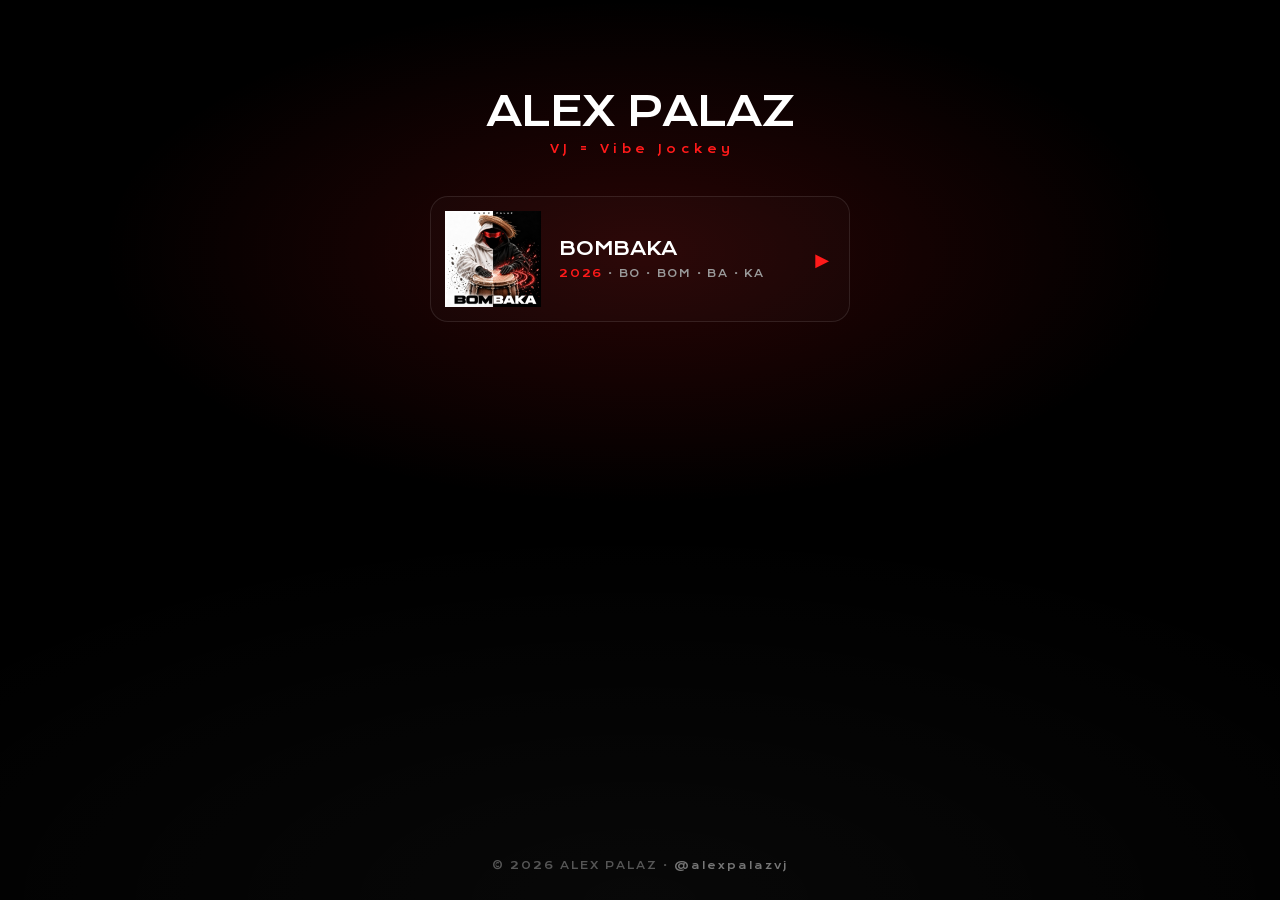
<file: index.html>
<!doctype html>
<html lang="it" data-pixel-id="2639658063139226" data-release="HUB">
<head>
  <meta charset="utf-8">
  <meta name="viewport" content="width=device-width, initial-scale=1, viewport-fit=cover">
  <title>Alex Palaz</title>
  <meta name="description" content="Alex Palaz · VJ = Vibe Jockey. Tutte le uscite.">
  <meta name="theme-color" content="#000000">
  <link rel="icon" type="image/png" href="bombaka/icon.png">
  <link rel="apple-touch-icon" href="bombaka/icon.png">
  <link rel="canonical" href="https://alexpalaz.github.io/music/">

  <meta property="og:type" content="profile">
  <meta property="og:title" content="Alex Palaz">
  <meta property="og:description" content="VJ = Vibe Jockey">
  <meta property="og:image" content="https://alexpalaz.github.io/music/bombaka/og.jpg">
  <meta property="og:url" content="https://alexpalaz.github.io/music/">
  <meta name="twitter:card" content="summary_large_image">

  <link rel="preconnect" href="https://fonts.googleapis.com">
  <link rel="preconnect" href="https://fonts.gstatic.com" crossorigin>
  <link href="https://fonts.googleapis.com/css2?family=Krona+One&display=swap" rel="stylesheet">
  <link rel="stylesheet" href="shared/style.css">
  <script src="shared/pixel.js"></script>
</head>
<body>
  <div class="glow"></div>
  <main>
    <div class="hub-head">
      <h1>ALEX PALAZ</h1>
      <div class="hub-tag">VJ = Vibe Jockey</div>
    </div>

    <nav class="grid" aria-label="Uscite">
      <a class="card" href="bombaka/"><img src="bombaka/icon.png" width="96" height="96" alt=""><div><div class="t">BOMBAKA</div><div class="s"><b>2026</b> · BO · BOM · BA · KA</div></div><span class="arrow">▶</span></a>
    </nav>
  </main>

  <footer>© 2026 ALEX PALAZ · <a href="https://instagram.com/alexpalazvj">@alexpalazvj</a></footer>
</body>
</html>
</file>
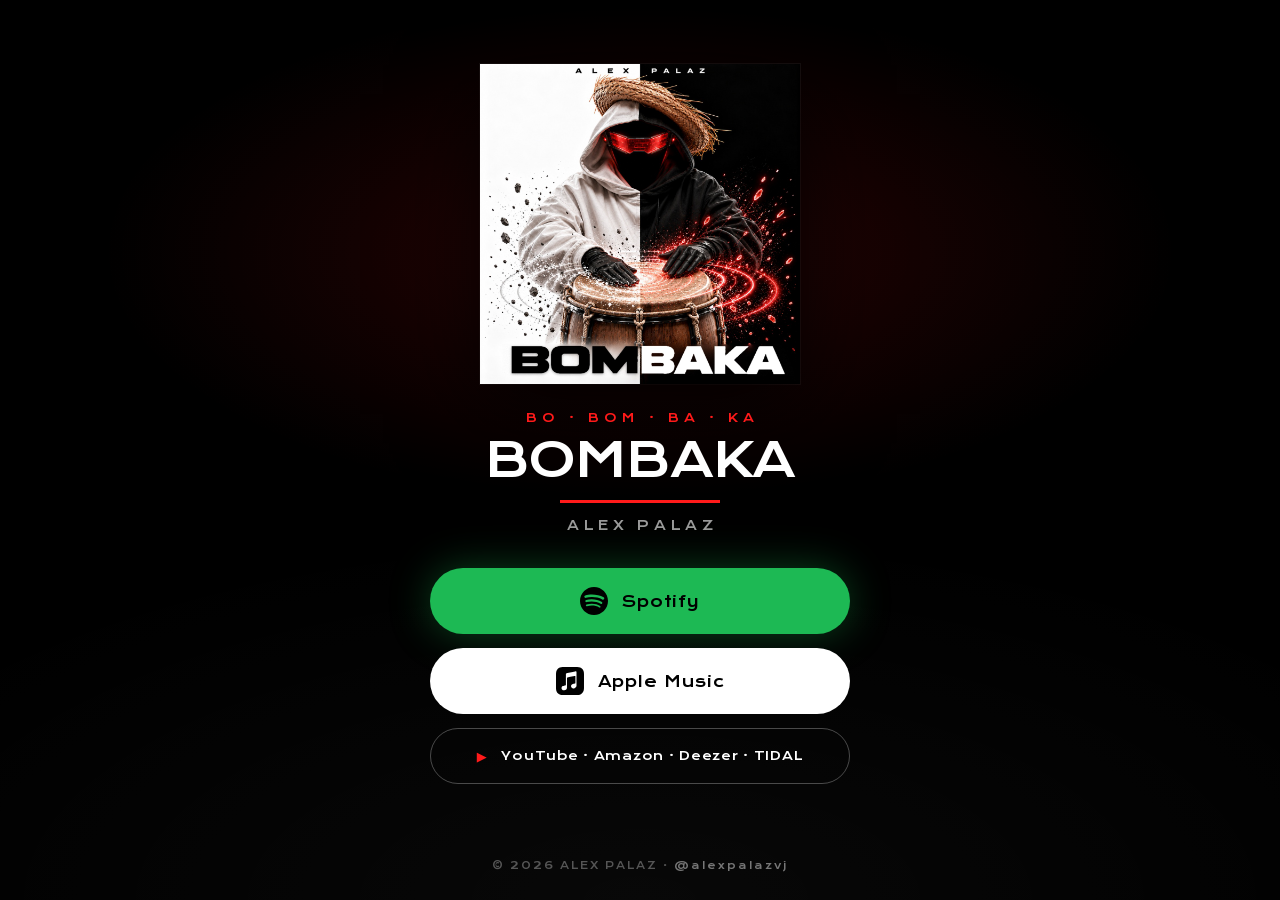
<file: bombaka/index.html>
<!doctype html>
<html lang="it" data-pixel-id="2639658063139226" data-release="BOMBAKA">
<head>
  <meta charset="utf-8">
  <meta name="viewport" content="width=device-width, initial-scale=1, viewport-fit=cover">
  <title>BOMBAKA · Alex Palaz</title>
  <meta name="description" content="BOMBAKA, Alex Palaz. BO · BOM · BA · KA">
  <meta name="theme-color" content="#000000">
  <link rel="icon" type="image/png" href="icon.png">
  <link rel="apple-touch-icon" href="icon.png">
  <link rel="canonical" href="https://alexpalaz.github.io/music/bombaka/">

  <meta property="og:type" content="music.song">
  <meta property="og:title" content="BOMBAKA · Alex Palaz">
  <meta property="og:description" content="BO · BOM · BA · KA">
  <meta property="og:image" content="https://alexpalaz.github.io/music/bombaka/og.jpg">
  <meta property="og:image:width" content="1200">
  <meta property="og:image:height" content="1200">
  <meta property="og:url" content="https://alexpalaz.github.io/music/bombaka/">
  <meta name="twitter:card" content="summary_large_image">
  <meta name="twitter:title" content="BOMBAKA · Alex Palaz">
  <meta name="twitter:image" content="https://alexpalaz.github.io/music/bombaka/og.jpg">

  <link rel="preconnect" href="https://fonts.googleapis.com">
  <link rel="preconnect" href="https://fonts.gstatic.com" crossorigin>
  <link href="https://fonts.googleapis.com/css2?family=Krona+One&display=swap" rel="stylesheet">
  <link rel="stylesheet" href="../shared/style.css">
  <script src="../shared/pixel.js"></script>
  <noscript><img height="1" width="1" style="display:none" alt=""
    src="https://www.facebook.com/tr?id=2639658063139226&ev=PageView&noscript=1"></noscript>
</head>
<body>
  <div class="glow"></div>
  <main>
    <img class="cover" src="cover.jpg" width="1200" height="1200" alt="BOMBAKA, copertina di Alex Palaz">
    <div class="chant">BO · BOM · BA · KA</div>
    <h1>BOMBAKA</h1>
    <div class="rule"></div>
    <div class="artist"><a href="../">ALEX PALAZ</a></div>

    <nav class="links" aria-label="Piattaforme">
      <a class="btn spotify" data-platform="spotify" href="https://open.spotify.com/track/2b4hlGFgVqu2lTVwcKlE8A"><svg viewBox="0 0 24 24" aria-hidden="true"><path fill="currentColor" d="M12 0C5.4 0 0 5.4 0 12s5.4 12 12 12 12-5.4 12-12S18.66 0 12 0zm5.521 17.34c-.24.359-.66.48-1.021.24-2.82-1.74-6.36-2.101-10.561-1.141-.418.122-.779-.179-.899-.539-.12-.421.18-.78.54-.9 4.56-1.021 8.52-.6 11.64 1.32.42.18.479.659.301 1.02zm1.44-3.3c-.301.42-.841.6-1.262.3-3.239-1.98-8.159-2.58-11.939-1.38-.479.12-1.02-.12-1.14-.6-.12-.48.12-1.021.6-1.141C9.6 9.9 15 10.561 18.72 12.84c.361.181.54.78.241 1.2zm.12-3.36C15.24 8.4 8.82 8.16 5.16 9.301c-.6.179-1.2-.181-1.38-.721-.18-.601.18-1.2.72-1.381 4.26-1.26 11.28-1.02 15.721 1.621.539.3.719 1.02.419 1.56-.299.421-1.02.599-1.559.3z"/></svg><span>Spotify</span></a>
      <a class="btn applemusic" data-platform="applemusic" href="https://music.apple.com/it/album/bombaka/6822785201?i=6822785202"><svg viewBox="0 0 24 24" aria-hidden="true"><path fill="currentColor" d="M23.994 6.124a9.23 9.23 0 0 0-.24-2.19c-.317-1.31-1.062-2.31-2.18-3.043a5.022 5.022 0 0 0-1.877-.726 10.496 10.496 0 0 0-1.564-.15c-.04-.003-.083-.01-.124-.013H5.986c-.152.01-.303.017-.455.026-.747.043-1.49.123-2.193.4-1.336.53-2.3 1.452-2.865 2.78-.192.448-.292.925-.363 1.408-.056.392-.088.785-.1 1.18 0 .032-.007.062-.01.093v12.223c.01.14.017.283.027.424.05.815.154 1.624.497 2.373.65 1.42 1.738 2.353 3.234 2.801.42.127.856.187 1.293.228.555.053 1.11.06 1.667.06h11.03a12.5 12.5 0 0 0 1.57-.1c.822-.106 1.596-.35 2.295-.81a5.046 5.046 0 0 0 1.88-2.207c.186-.42.293-.87.37-1.324.113-.675.138-1.358.137-2.04-.002-3.8 0-7.595-.003-11.393zm-6.423 3.99v5.712c0 .417-.058.827-.244 1.206-.29.59-.76.962-1.388 1.14-.35.1-.706.157-1.07.173-.95.045-1.773-.6-1.943-1.536a1.88 1.88 0 0 1 1.038-2.022c.323-.16.67-.25 1.018-.324.378-.082.758-.153 1.134-.24.274-.063.457-.23.51-.516a.904.904 0 0 0 .02-.193c0-1.815 0-3.63-.002-5.443a.725.725 0 0 0-.026-.185c-.04-.15-.15-.243-.304-.234-.16.01-.318.035-.475.066-.76.15-1.52.303-2.28.456l-2.325.47-1.374.278c-.016.003-.032.01-.048.013-.277.077-.377.203-.39.49-.002.042 0 .086 0 .13-.002 2.602 0 5.204-.003 7.805 0 .42-.047.836-.215 1.227-.278.64-.77 1.04-1.434 1.233-.35.1-.71.16-1.075.172-.96.036-1.755-.6-1.92-1.544-.14-.812.23-1.685 1.154-2.075.357-.15.73-.232 1.108-.31.287-.06.575-.116.86-.177.383-.083.583-.323.6-.714v-.15c0-2.96 0-5.922.002-8.882 0-.123.013-.25.042-.37.07-.285.273-.448.546-.518.255-.066.515-.112.774-.165.733-.15 1.466-.296 2.2-.444l2.27-.46c.67-.134 1.34-.27 2.01-.403.22-.043.443-.088.664-.106.31-.025.523.17.554.482.008.073.012.148.012.223.002 1.91.002 3.822 0 5.732z"/></svg><span>Apple Music</span></a>
      <a class="btn more" data-platform="more" href="https://distrokid.com/hyperfollow/alexpalaz/bombaka"><span class="play">▶</span><span>YouTube · Amazon · Deezer · TIDAL</span></a>
    </nav>
  </main>

  <footer>© 2026 ALEX PALAZ · <a href="https://instagram.com/alexpalazvj">@alexpalazvj</a></footer>
</body>
</html>
</file>
<file: shared/style.css>
:root {
  --bg: #000; --fg: #fff; --red: #ff1a1a; --grey: #9a9a9a;
  --spotify: #1DB954; --apple: #fff; --youtube: #ff0000;
}
* { box-sizing: border-box; margin: 0; padding: 0; }
html, body { height: 100%; }
body {
  background: var(--bg); color: var(--fg);
  font-family: "Krona One", system-ui, -apple-system, sans-serif;
  -webkit-font-smoothing: antialiased;
  display: flex; flex-direction: column; align-items: center;
  min-height: 100svh;
  padding: max(28px, env(safe-area-inset-top)) 20px max(28px, env(safe-area-inset-bottom));
}
.glow {
  position: fixed; inset: 0; z-index: -1; pointer-events: none;
  background:
    radial-gradient(60% 40% at 50% 28%, rgba(255,26,26,0.16), transparent 70%),
    radial-gradient(100% 60% at 50% 100%, rgba(255,255,255,0.03), transparent 70%);
}
main { width: 100%; max-width: 420px; display: flex; flex-direction: column; align-items: center; }

/* release page */
.cover {
  width: min(78vw, 320px); height: auto; aspect-ratio: 1; display: block;
  box-shadow: 0 30px 80px rgba(0,0,0,0.8), 0 0 0 1px rgba(255,255,255,0.06);
  margin-top: 4vh;
}
.chant { margin-top: 26px; color: var(--red); font-size: 12px; letter-spacing: 0.42em; text-indent: 0.42em; text-align: center; }
h1 { margin-top: 10px; font-size: clamp(38px, 11vw, 48px); letter-spacing: -0.02em; line-height: 1; font-weight: 400; text-align: center; }
.rule { width: 160px; height: 3px; background: var(--red); margin-top: 16px; }
.artist { margin-top: 14px; color: var(--grey); font-size: 13px; letter-spacing: 0.36em; text-indent: 0.36em; }
.artist a { color: inherit; text-decoration: none; }

.links { width: 100%; display: flex; flex-direction: column; gap: 14px; margin-top: 34px; }
.btn {
  display: flex; align-items: center; justify-content: center; gap: 14px;
  width: 100%; min-height: 66px; padding: 18px 22px; border-radius: 999px;
  text-decoration: none; font-size: 15px; letter-spacing: 0.06em;
  transition: transform 0.12s ease, filter 0.12s ease;
  -webkit-tap-highlight-color: transparent;
}
.btn:active { transform: scale(0.98); filter: brightness(0.92); }
.btn svg { width: 28px; height: 28px; flex: none; }
.btn.spotify { background: var(--spotify); color: #000; box-shadow: 0 0 40px rgba(29,185,84,0.35); }
.btn.applemusic { background: var(--apple); color: #000; }
.btn.youtube { background: var(--youtube); color: #fff; }
.btn.more { background: transparent; color: var(--fg); border: 1.5px solid rgba(255,255,255,0.28); font-size: 12px; min-height: 56px; }
.btn.more .play { color: var(--red); font-size: 13px; }

/* hub page */
.hub-head { margin-top: 6vh; text-align: center; }
.hub-head h1 { font-size: clamp(30px, 9vw, 40px); }
.hub-tag { margin-top: 10px; color: var(--red); font-size: 11px; letter-spacing: 0.4em; text-indent: 0.4em; }
.grid { width: 100%; display: flex; flex-direction: column; gap: 18px; margin-top: 40px; }
.card {
  display: flex; align-items: center; gap: 18px; text-decoration: none; color: var(--fg);
  border: 1px solid rgba(255,255,255,0.1); border-radius: 18px; padding: 14px;
  background: rgba(255,255,255,0.02); transition: transform 0.12s ease, border-color 0.12s ease;
}
.card:active { transform: scale(0.98); }
.card img { width: 96px; height: 96px; flex: none; display: block; }
.card .t { font-size: 18px; letter-spacing: -0.01em; }
.card .s { margin-top: 6px; color: var(--grey); font-size: 10px; letter-spacing: 0.18em; line-height: 1.6; }
.card .s b { color: var(--red); font-weight: 400; }
.card .arrow { margin-left: auto; color: var(--red); font-size: 18px; padding-right: 6px; }

footer { margin-top: auto; padding-top: 40px; color: #555; font-size: 10px; letter-spacing: 0.2em; text-align: center; }
footer a { color: #777; text-decoration: none; }
</file>
